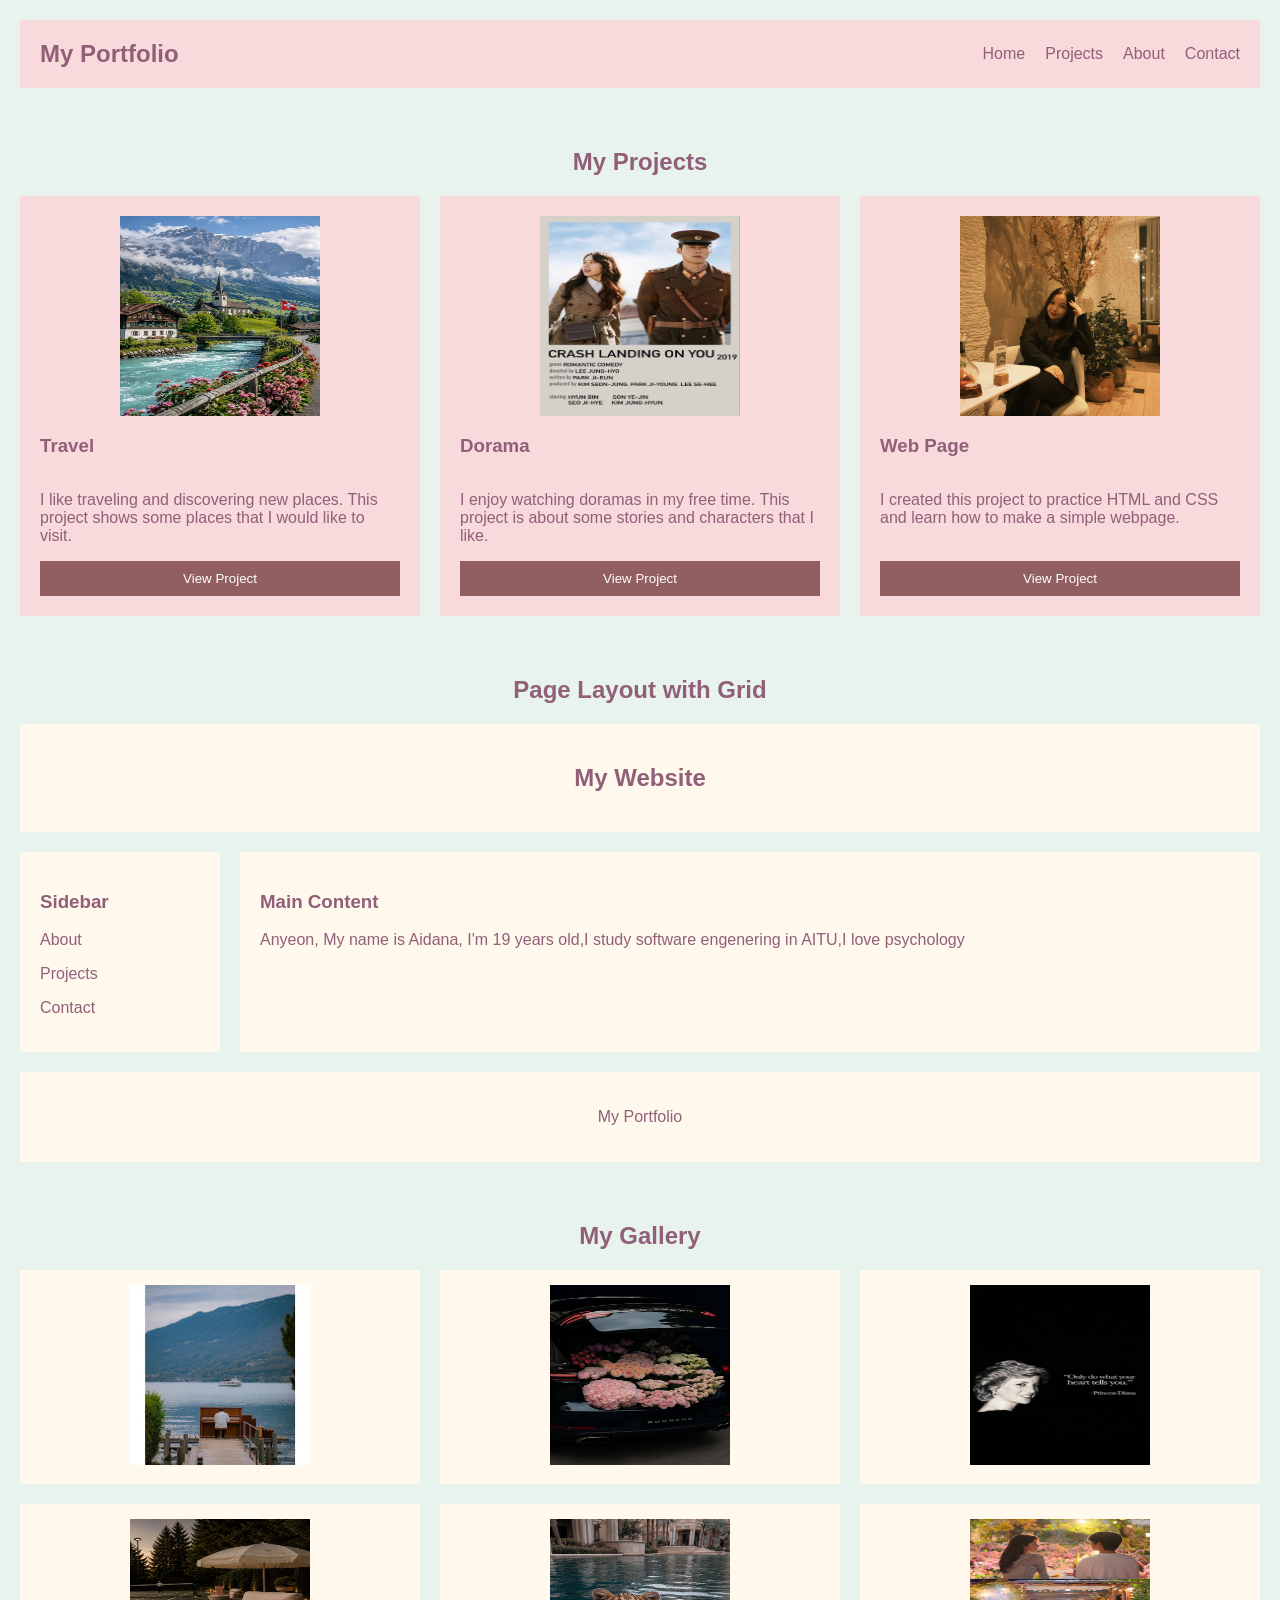
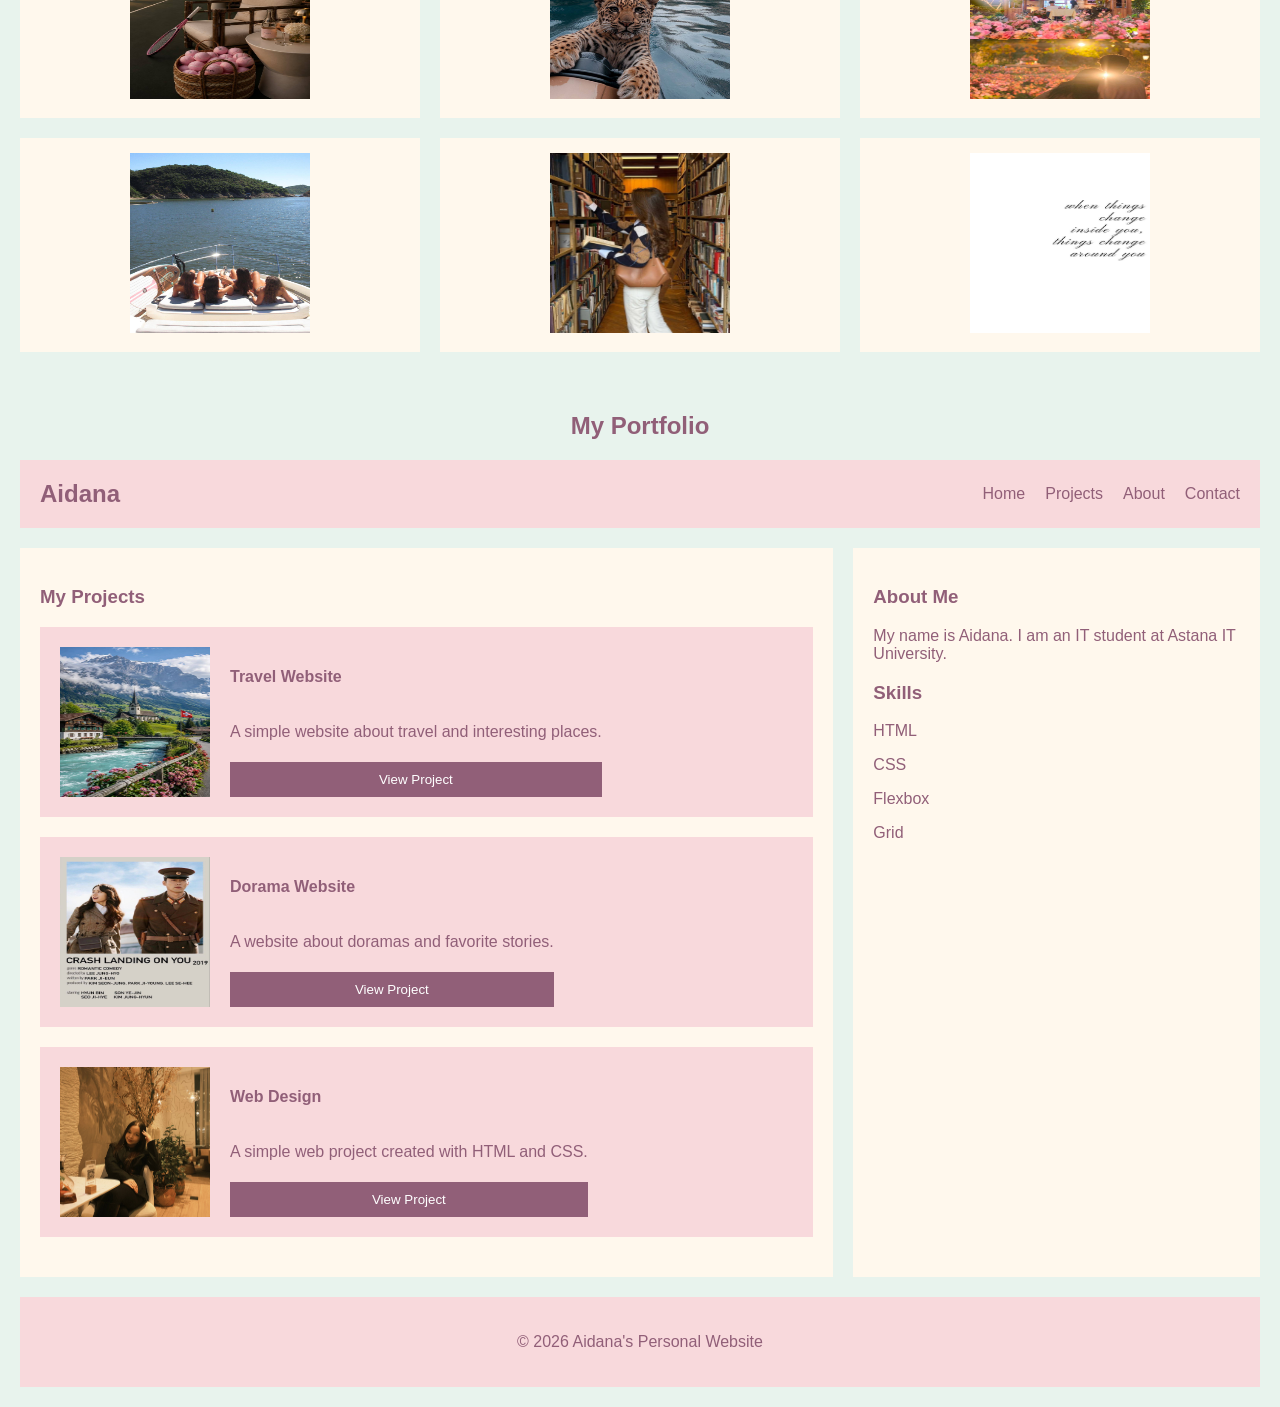
<file: index.html>
<!DOCTYPE html>
<html>
<head>
    <meta charset="UTF-8">
    <title>Flexbox and Grid</title>
    <link rel="stylesheet" href="style.css">
</head>
<body>

<header class="navbar">

    <div class="logo">My Portfolio</div>

    <nav class="nav-links">
        <a href="#home">Home</a>
    <a href="#projects">Projects</a>
    <a href="#about">About</a>
    <a href="#contact">Contact</a>
    </nav>

</header>

<section class="card-section">

    <h2>My Projects</h2>

    <div class="cards">

        <div class="card">
            <img src="screenshotsaido/travel.jpg" alt="Travel">
            <h3>Travel</h3>
            <p>I like traveling and discovering new places. This project shows some places that I would like to visit.</p>
            <button>View Project</button>
        </div>

        <div class="card">
            <img src="screenshotsaido/dorama.jpg" alt="Dorama">
            <h3>Dorama</h3>
            <p>I enjoy watching doramas in my free time. This project is about some stories and characters that I like.</p>
            <button>View Project</button>
        </div>

        <div class="card">
            <img src="screenshotsaido/webpage.jpg" alt="Web Page">
            <h3>Web Page</h3>
            <p>I created this project to practice HTML and CSS and learn how to make a simple webpage.</p>
            <button>View Project</button>
        </div>

    </div>

</section>
<section class="grid-section">

    <h2>Page Layout with Grid</h2>

    <div class="page-layout">

        <header class="grid-header">
            <h2>My Website</h2>
        </header>

        <div class="grid-sidebar">
            <h3>Sidebar</h3>
            <p>About</p>
            <p>Projects</p>
            <p>Contact</p>
        </div>

        <main class="grid-main">
            <h3>Main Content</h3>
            <p>Anyeon, My name is Aidana, I'm 19 years old,I study software engenering in AITU,I love psychology</p>
            
        </main>

        <footer class="grid-footer">
            <p>My Portfolio</p>
        </footer>

    </div>

</section>
<section class="gallery-section">
    <h2>My Gallery</h2>

    <div class="gallery">

        <div class="gallery-item">
            <img src="screenshotsaido/gallery1.jpg" alt="Gallery image 1">
            <p class="caption">Dorama</p>
        </div>

        <div class="gallery-item">
            <img src="screenshotsaido/gallery2.jpg" alt="Gallery image 2">
            <p class="caption">Flowers</p>
        </div>

        <div class="gallery-item">
            <img src="screenshotsaido/gallery3.jpg" alt="Gallery image 3">
            <p class="caption">Personality</p>
        </div>

        <div class="gallery-item">
            <img src="screenshotsaido/gallery4.jpg" alt="Gallery image 4">
            <p class="caption">Place</p>
        </div>

        <div class="gallery-item">
            <img src="screenshotsaido/gallery5.jpg" alt="Gallery image 5">
            <p class="caption">Favorite</p>
        </div>

        <div class="gallery-item">
            <img src="screenshotsaido/gallery6.jpg" alt="Gallery image 6">
            <p class="caption">Good Memories</p>
        </div>

        <div class="gallery-item">
            <img src="screenshotsaido/gallery7.jpg" alt="Gallery image 7">
            <p class="caption">Beautiful Moment</p>
        </div>

        <div class="gallery-item">
            <img src="screenshotsaido/gallery8.jpg" alt="Gallery image 8">
            <p class="caption">Books</p>
        </div>

        <div class="gallery-item">
            <img src="screenshotsaido/gallery9.jpg" alt="Gallery image 9">
            <p class="caption">My Mood</p>
        </div>

    </div>
</section>

    </div>

</section>
<section id="home" class="portfolio-section">
    <h2> My Portfolio</h2>

    <div class="portfolio-layout">

        <header class="portfolio-header">
            <div class="logo">Aidana</div>

            <nav class="portfolio-nav">
    <a href="#home">Home</a>
    <a href="#projects">Projects</a>
    <a href="#about">About</a>
    <a href="#contact">Contact</a>
</nav>
        </header>

       <main id="projects" class="portfolio-projects">
    <h3>My Projects</h3>

            <div class="portfolio-card">
                <img src="screenshotsaido/travel.jpg" alt="Travel Project">
                <div>
                    <h4>Travel Website</h4>
                    <p>A simple website about travel and interesting places.</p>
                    <button>View Project</button>
                </div>
            </div>

            <div class="portfolio-card">
                <img src="screenshotsaido/dorama.jpg" alt="Dorama Project">
                <div>
                    <h4>Dorama Website</h4>
                    <p>A website about doramas and favorite stories.</p>
                    <button>View Project</button>
                </div>
            </div>

            <div class="portfolio-card">
                <img src="screenshotsaido/webpage.jpg" alt="Web Project">
                <div>
                    <h4>Web Design</h4>
                    <p>A simple web project created with HTML and CSS.</p>
                    <button>View Project</button>
                </div>
            </div>
        </main>

        <div id="about" class="portfolio-info">
    <h3>About Me</h3>
            <p>My name is Aidana. I am an IT student at Astana IT University.</p>

            <h3>Skills</h3>
            <p>HTML</p>
            <p>CSS</p>
            <p>Flexbox</p>
            <p>Grid</p>
        </div>

        <footer id="contact" class="portfolio-footer">
    <p>© 2026 Aidana's Personal Website</p>
</footer>
    </div>
</section>
</body>
</html>
</file>
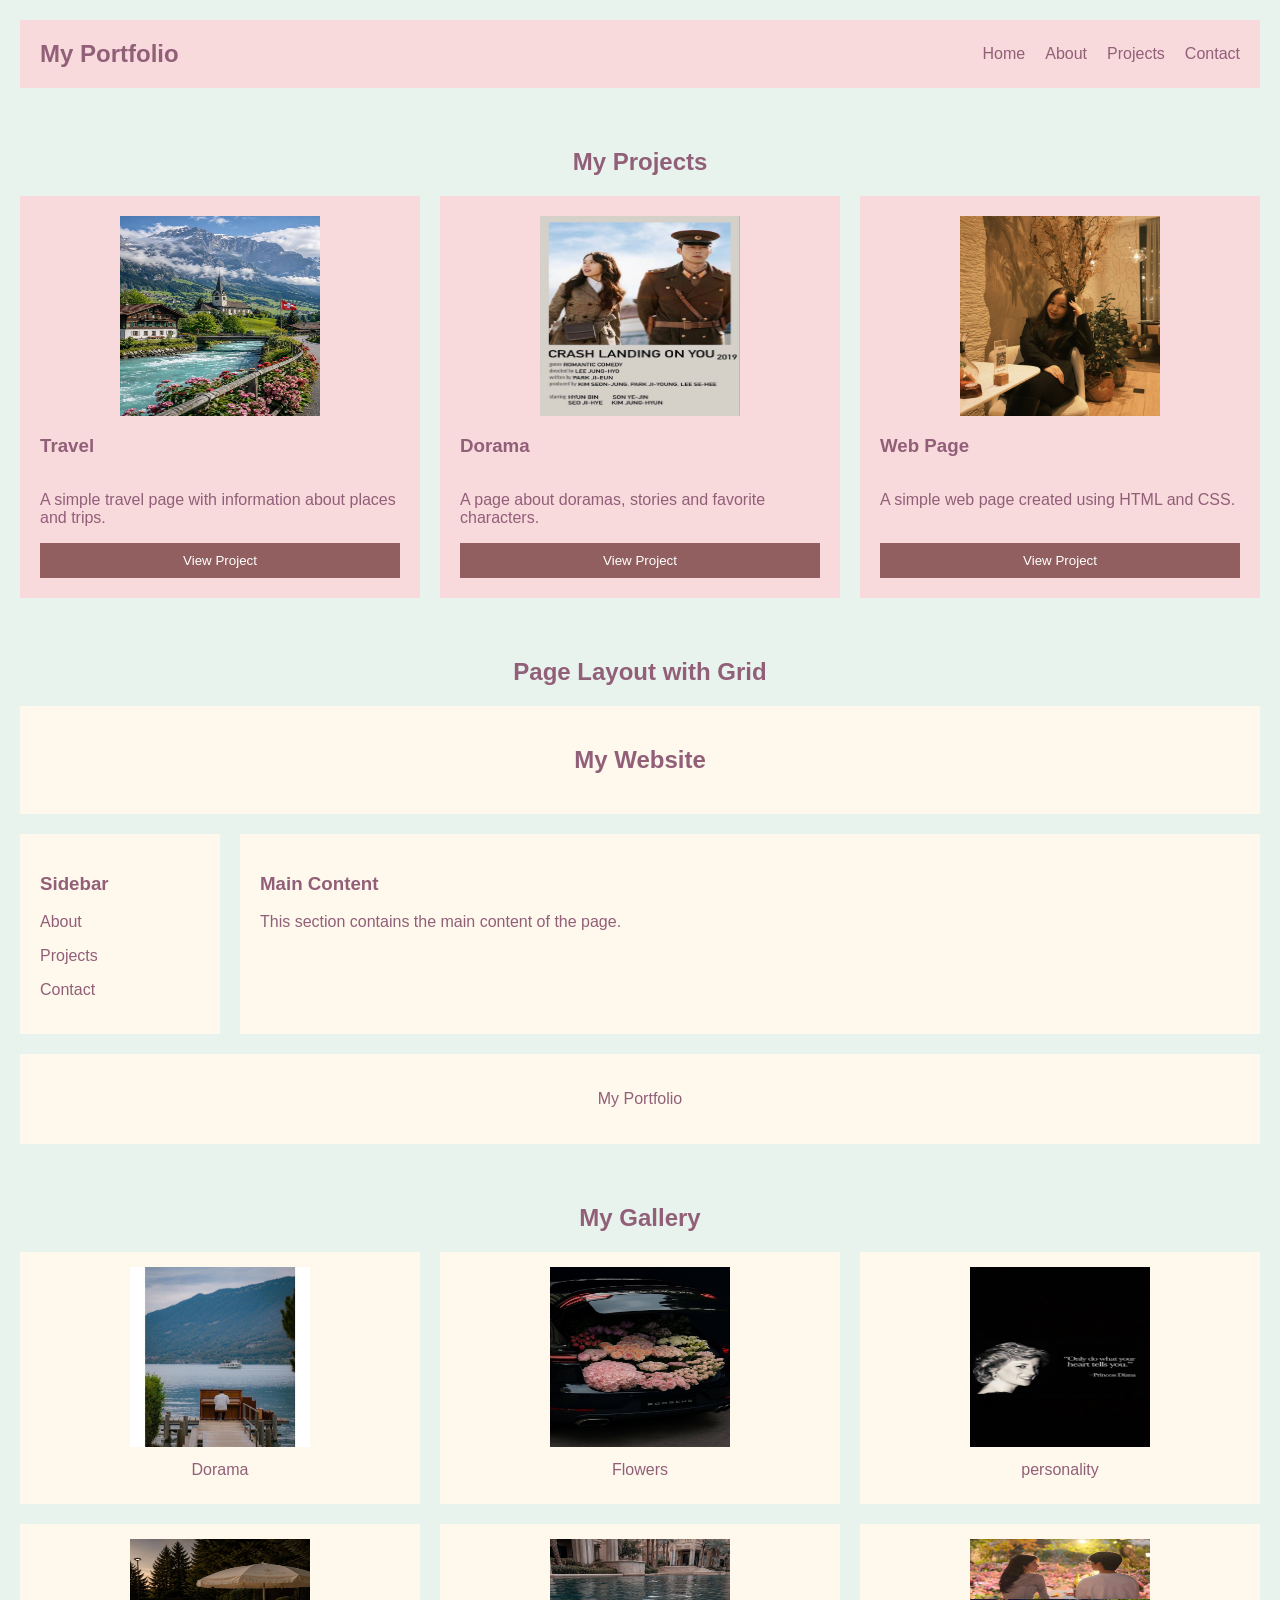
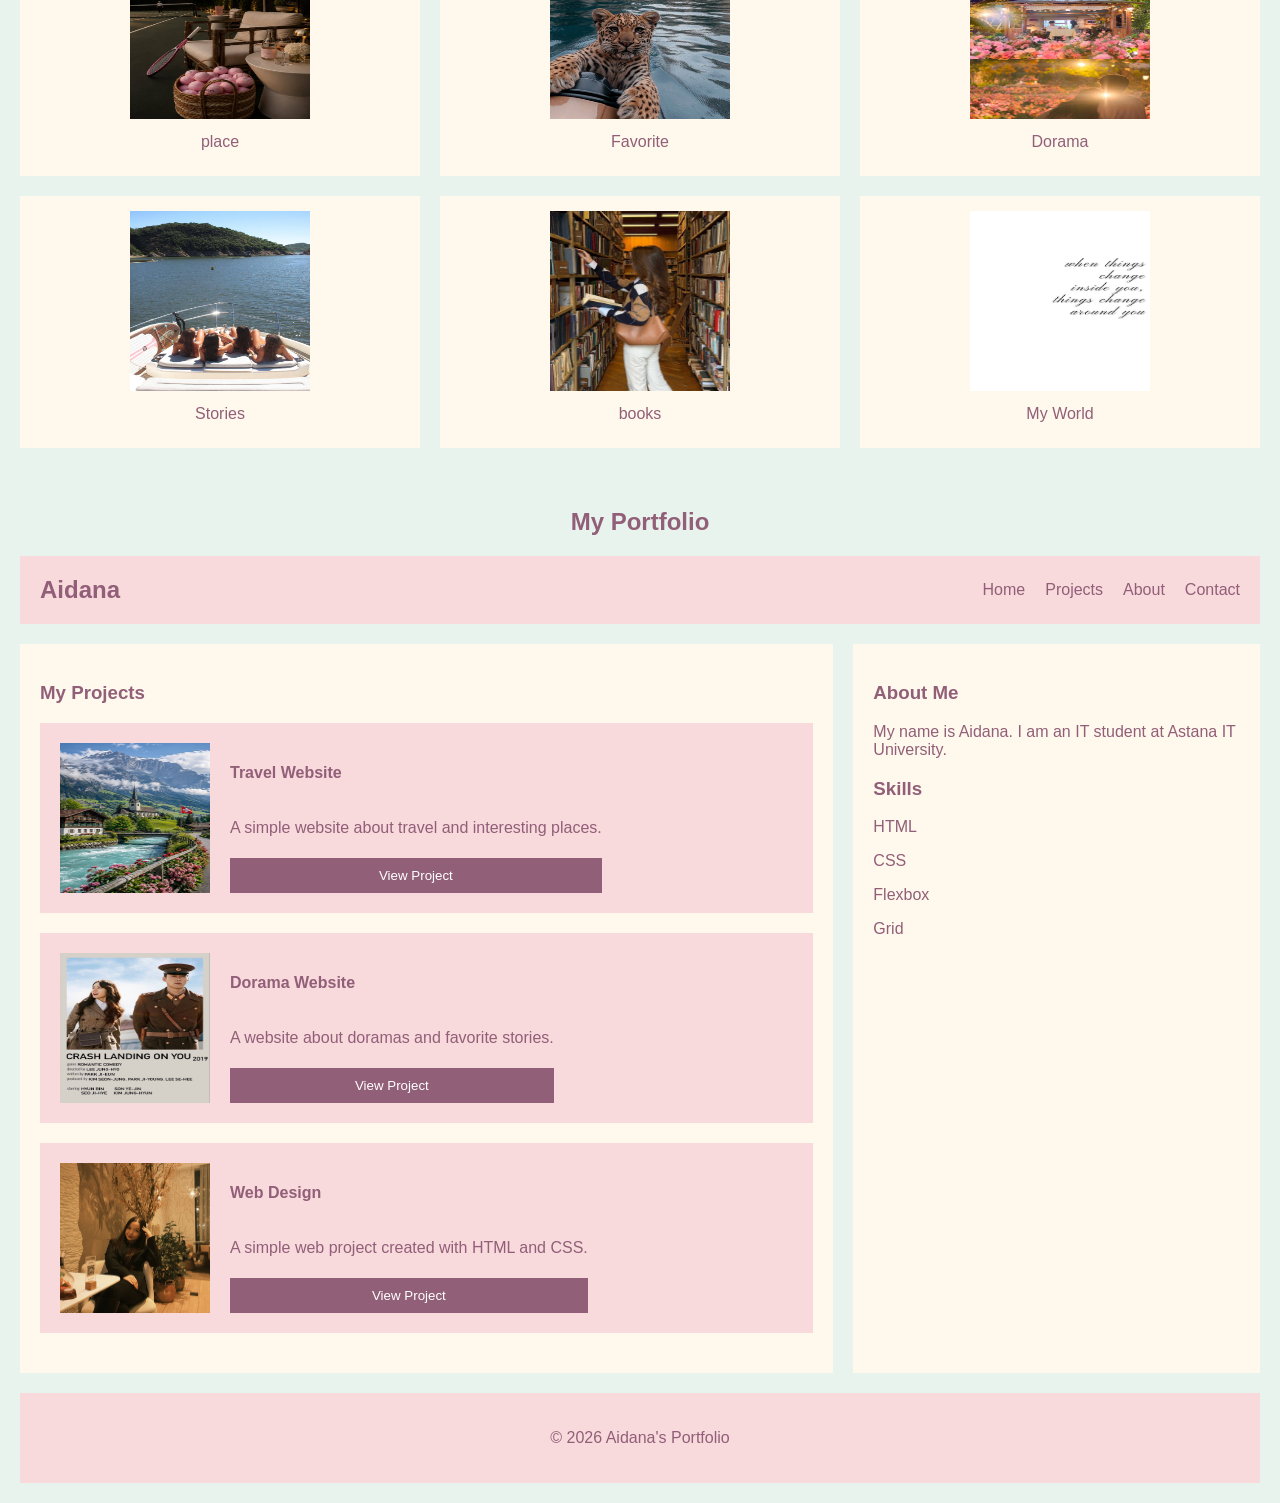
<file: assignment2-flexbox-grid/index.html>
<!DOCTYPE html>
<html>
<head>
    <meta charset="UTF-8">
    <title>Flexbox and Grid</title>
    <link rel="stylesheet" href="style.css">
</head>
<body>

<header class="navbar">

    <div class="logo">My Portfolio</div>

    <nav class="nav-links">
        <a href="#">Home</a>
        <a href="#">About</a>
        <a href="#">Projects</a>
        <a href="#">Contact</a>
    </nav>

</header>

<section class="card-section">

    <h2>My Projects</h2>

    <div class="cards">

        <div class="card">
            <img src="screenshotsaido/travel.jpg" alt="Travel">
            <h3>Travel</h3>
            <p>A simple travel page with information about places and trips.</p>
            <button>View Project</button>
        </div>

        <div class="card">
            <img src="screenshotsaido/dorama.jpg" alt="Dorama">
            <h3>Dorama</h3>
            <p>A page about doramas, stories and favorite characters.</p>
            <button>View Project</button>
        </div>

        <div class="card">
            <img src="screenshotsaido/webpage.jpg" alt="Web Page">
            <h3>Web Page</h3>
            <p>A simple web page created using HTML and CSS.</p>
            <button>View Project</button>
        </div>

    </div>

</section>
<section class="grid-section">

    <h2>Page Layout with Grid</h2>

    <div class="page-layout">

        <header class="grid-header">
            <h2>My Website</h2>
        </header>

        <aside class="grid-sidebar">
            <h3>Sidebar</h3>
            <p>About</p>
            <p>Projects</p>
            <p>Contact</p>
        </aside>

        <main class="grid-main">
            <h3>Main Content</h3>
            <p>This section contains the main content of the page.</p>
        </main>

        <footer class="grid-footer">
            <p>My Portfolio</p>
        </footer>

    </div>

</section>
<section class="gallery-section">

    <h2>My Gallery</h2>

    <div class="gallery">

        <div class="gallery-item">
            <img src="screenshotsaido/gallery1.jpg" alt="Gallery image 1">
            <p>Dorama</p>
        </div>

        <div class="gallery-item">
            <img src="screenshotsaido/gallery2.jpg" alt="Gallery image 2">
            <p>Flowers</p>
        </div>

        <div class="gallery-item">
            <img src="screenshotsaido/gallery3.jpg" alt="Gallery image 3">
            <p>personality</p>
        </div>

        <div class="gallery-item">
            <img src="screenshotsaido/gallery4.jpg" alt="Gallery image 4">
            <p>place</p>
        </div>

        <div class="gallery-item">
            <img src="screenshotsaido/gallery5.jpg" alt="Gallery image 5">
            <p>Favorite</p>
        </div>

        <div class="gallery-item">
            <img src="screenshotsaido/gallery6.jpg" alt="Gallery image 6">
            <p>Dorama</p>
        </div>

        <div class="gallery-item">
            <img src="screenshotsaido/gallery7.jpg" alt="Gallery image 7">
            <p>Stories</p>
        </div>

        <div class="gallery-item">
            <img src="screenshotsaido/gallery8.jpg" alt="Gallery image 8">
            <p>books</p>
        </div>

        <div class="gallery-item">
            <img src="screenshotsaido/gallery9.jpg" alt="Gallery image 9">
            <p>My World</p>
        </div>

    </div>

</section>
<section class="portfolio-section">
    <h2> My Portfolio</h2>

    <div class="portfolio-layout">

        <header class="portfolio-header">
            <div class="logo">Aidana</div>

            <nav class="portfolio-nav">
                <a href="#">Home</a>
                <a href="#">Projects</a>
                <a href="#">About</a>
                <a href="#">Contact</a>
            </nav>
        </header>

        <main class="portfolio-projects">
            <h3>My Projects</h3>

            <div class="portfolio-card">
                <img src="screenshotsaido/travel.jpg" alt="Travel Project">
                <div>
                    <h4>Travel Website</h4>
                    <p>A simple website about travel and interesting places.</p>
                    <button>View Project</button>
                </div>
            </div>

            <div class="portfolio-card">
                <img src="screenshotsaido/dorama.jpg" alt="Dorama Project">
                <div>
                    <h4>Dorama Website</h4>
                    <p>A website about doramas and favorite stories.</p>
                    <button>View Project</button>
                </div>
            </div>

            <div class="portfolio-card">
                <img src="screenshotsaido/webpage.jpg" alt="Web Project">
                <div>
                    <h4>Web Design</h4>
                    <p>A simple web project created with HTML and CSS.</p>
                    <button>View Project</button>
                </div>
            </div>
        </main>

        <div class="portfolio-info">
            <h3>About Me</h3>
            <p>My name is Aidana. I am an IT student at Astana IT University.</p>

            <h3>Skills</h3>
            <p>HTML</p>
            <p>CSS</p>
            <p>Flexbox</p>
            <p>Grid</p>
        </div>

        <footer class="portfolio-footer">
        <p>© 2026 Aidana's Portfolio</p>
        </footer>
    </div>
</section>
</body>
</html>
</file>
<file: style.css>
body {
    margin: 0;
    font-family: Arial, sans-serif;
    background-color: #e8f3ed;
    color: #915f78;
}

.navbar {
    display: flex;
    justify-content: space-between;
    align-items: center;
    padding: 20px;
    margin: 20px;
    background-color: #f8d9dc;
}

.logo {
    color: #915f78;
    font-size: 24px;
    font-weight: bold;
}

.nav-links {
    display: flex;
    gap: 20px;
}

.nav-links a {
    color: #915f78;
    text-decoration: none;
}

.card-section {
    padding: 20px;
}

.card-section h2 {
    text-align: center;
    color: #915f78;
}

.cards {
    display: flex;
    flex-direction: row;
    gap: 20px;
}

.card {
    flex: 1;
    display: flex;
    flex-direction: column;
    padding: 20px;
    background-color: #f8d9dc;
    color: #915f78;
}

.card img {
    width: 200px;
    height: 200px;
     margin: 0 auto;


}

.card button {
    margin-top: auto;
    padding: 10px;
    border: none;
    background-color: #915f5f;
    color: white;
}

.card:hover {
    background-color: #f3cbd0;
}
.grid-section {
    padding: 20px;
}


.grid-section > h2 {
    text-align: center;
    color: #915f78;
}

.page-layout {
    display: grid;
    grid-template-columns: 200px 1fr;
    grid-template-rows: auto 200px auto;
    grid-template-areas:
        "header header"
        "sidebar main"
        "footer footer";
    gap: 20px;
}

.grid-header {
    grid-area: header;
    background-color: #fff8ed;
    padding: 20px;
    text-align: center;
    color: #915f78;
}

.grid-sidebar {
    grid-area: sidebar;
    background-color: #fff8ed;
    padding: 20px;
    color: #915f78;
}

.grid-main {
    grid-area: main;
    background-color: #fff8ed;
    padding: 20px;
    color: #915f78;
}

.grid-footer {
    grid-area: footer;
    background-color: #fff8ed;
    padding: 20px;
    text-align: center;
    color: #915f78;
}
.gallery-section {
    padding: 20px;
}

.gallery-section h2 {
    text-align: center;
    color: #915f78;
}

.gallery {
    display: grid;
    grid-template-columns: repeat(3, 1fr);
    gap: 20px;
}

.gallery-item {
    background-color: #fff8ed;
    padding: 15px;
    text-align: center;
    position: relative;
}

.gallery-item img {
    width: 180px;
    height: 180px;
    margin: 0 auto;
}

.gallery-item .caption {
    position: absolute;
    bottom: 15px;
    left: 15px;
    right: 15px;
    margin: 0;
    padding: 10px;
    background-color: #fff8ed;
    color: #915f78;
    opacity: 0;
}

.gallery-item:hover .caption {
    opacity: 1;
}
.portfolio-section {
    padding: 20px;
}

.portfolio-section > h2 {
    text-align: center;
    color: #915f78;
}

.portfolio-layout {
    display: grid;
    grid-template-columns: 2fr 1fr;
    grid-template-rows: auto auto auto;
    grid-template-areas:
        "header header"
        "projects info"
        "footer footer";
    gap: 20px;
}

.portfolio-header {
    grid-area: header;
    display: flex;
    justify-content: space-between;
    align-items: center;
    padding: 20px;
    background-color: #f8d9dc;
}

.portfolio-nav {
    display: flex;
    gap: 20px;
}

.portfolio-nav a {
    color: #915f78;
    text-decoration: none;
}

.portfolio-projects {
    grid-area: projects;
    padding: 20px;
    background-color: #fff8ed;
}

.portfolio-projects h3 {
    color: #915f78;
}

.portfolio-card {
    display: flex;
    gap: 20px;
    padding: 20px;
    margin-bottom: 20px;
    background-color: #f8d9dc;
    color: #915f78;
}

.portfolio-card img {
    width: 150px;
    height: 150px;
    margin: auto 0;
}

.portfolio-card div {
    display: flex;
    flex-direction: column;
}

.portfolio-card button {
    margin-top: auto;
    padding: 10px;
    border: none;
    background-color: #915f78;
    color: white;
}

.portfolio-info {
    grid-area: info;
    padding: 20px;
    background-color: #fff8ed;
    color: #915f78;
}

.portfolio-footer {
    grid-area: footer;
    padding: 20px;
    text-align: center;
    background-color: #f8d9dc;
    color: #915f78;
}
</file>
<file: assignment2-flexbox-grid/style.css>
body {
    margin: 0;
    font-family: Arial, sans-serif;
    background-color: #e8f3ed;
    color: #915f78;
}

.navbar {
    display: flex;
    justify-content: space-between;
    align-items: center;
    padding: 20px;
    margin: 20px;
    background-color: #f8d9dc;
}

.logo {
    color: #915f78;
    font-size: 24px;
    font-weight: bold;
}

.nav-links {
    display: flex;
    gap: 20px;
}

.nav-links a {
    color: #915f78;
    text-decoration: none;
}

.card-section {
    padding: 20px;
}

.card-section h2 {
    text-align: center;
    color: #915f78;
}

.cards {
    display: flex;
    flex-direction: row;
    gap: 20px;
}

.card {
    flex: 1;
    display: flex;
    flex-direction: column;
    padding: 20px;
    background-color: #f8d9dc;
    color: #915f78;
}

.card img {
    width: 200px;
    height: 200px;
     margin: 0 auto;


}

.card button {
    margin-top: auto;
    padding: 10px;
    border: none;
    background-color: #915f5f;
    color: white;
}

.card:hover {
    background-color: #f3cbd0;
}
.grid-section {
    padding: 20px;
}

.grid-section {
    padding: 20px;
}

.grid-section > h2 {
    text-align: center;
    color: #915f78;
}

.page-layout {
    display: grid;
    grid-template-columns: 200px 1fr;
    grid-template-rows: auto 200px auto;
    grid-template-areas:
        "header header"
        "sidebar main"
        "footer footer";
    gap: 20px;
}

.grid-header {
    grid-area: header;
    background-color: #fff8ed;
    padding: 20px;
    text-align: center;
    color: #915f78;
}

.grid-sidebar {
    grid-area: sidebar;
    background-color: #fff8ed;
    padding: 20px;
    color: #915f78;
}

.grid-main {
    grid-area: main;
    background-color: #fff8ed;
    padding: 20px;
    color: #915f78;
}

.grid-footer {
    grid-area: footer;
    background-color: #fff8ed;
    padding: 20px;
    text-align: center;
    color: #915f78;
}
.gallery-section {
    padding: 20px;
}

.gallery-section h2 {
    text-align: center;
    color: #915f78;
}

.gallery {
    display: grid;
    grid-template-columns: repeat(3, 1fr);
    gap: 20px;
}

.gallery-item {
    background-color: #fff8ed;
    padding: 15px;
    text-align: center;
}

.gallery-item img {
    width: 180px;
    height: 180px;
    margin: 0 auto;
}

.gallery-item p {
    color: #915f78;
    margin: 10px;
}
.portfolio-section {
    padding: 20px;
}

.portfolio-section > h2 {
    text-align: center;
    color: #915f78;
}

.portfolio-layout {
    display: grid;
    grid-template-columns: 2fr 1fr;
    grid-template-rows: auto auto auto;
    grid-template-areas:
        "header header"
        "projects info"
        "footer footer";
    gap: 20px;
}

.portfolio-header {
    grid-area: header;
    display: flex;
    justify-content: space-between;
    align-items: center;
    padding: 20px;
    background-color: #f8d9dc;
}

.portfolio-nav {
    display: flex;
    gap: 20px;
}

.portfolio-nav a {
    color: #915f78;
    text-decoration: none;
}

.portfolio-projects {
    grid-area: projects;
    padding: 20px;
    background-color: #fff8ed;
}

.portfolio-projects h3 {
    color: #915f78;
}

.portfolio-card {
    display: flex;
    gap: 20px;
    padding: 20px;
    margin-bottom: 20px;
    background-color: #f8d9dc;
    color: #915f78;
}

.portfolio-card img {
    width: 150px;
    height: 150px;
    margin: auto 0;
}

.portfolio-card div {
    display: flex;
    flex-direction: column;
}

.portfolio-card button {
    margin-top: auto;
    padding: 10px;
    border: none;
    background-color: #915f78;
    color: white;
}

.portfolio-info {
    grid-area: info;
    padding: 20px;
    background-color: #fff8ed;
    color: #915f78;
}

.portfolio-footer {
    grid-area: footer;
    padding: 20px;
    text-align: center;
    background-color: #f8d9dc;
    color: #915f78;
}
</file>
